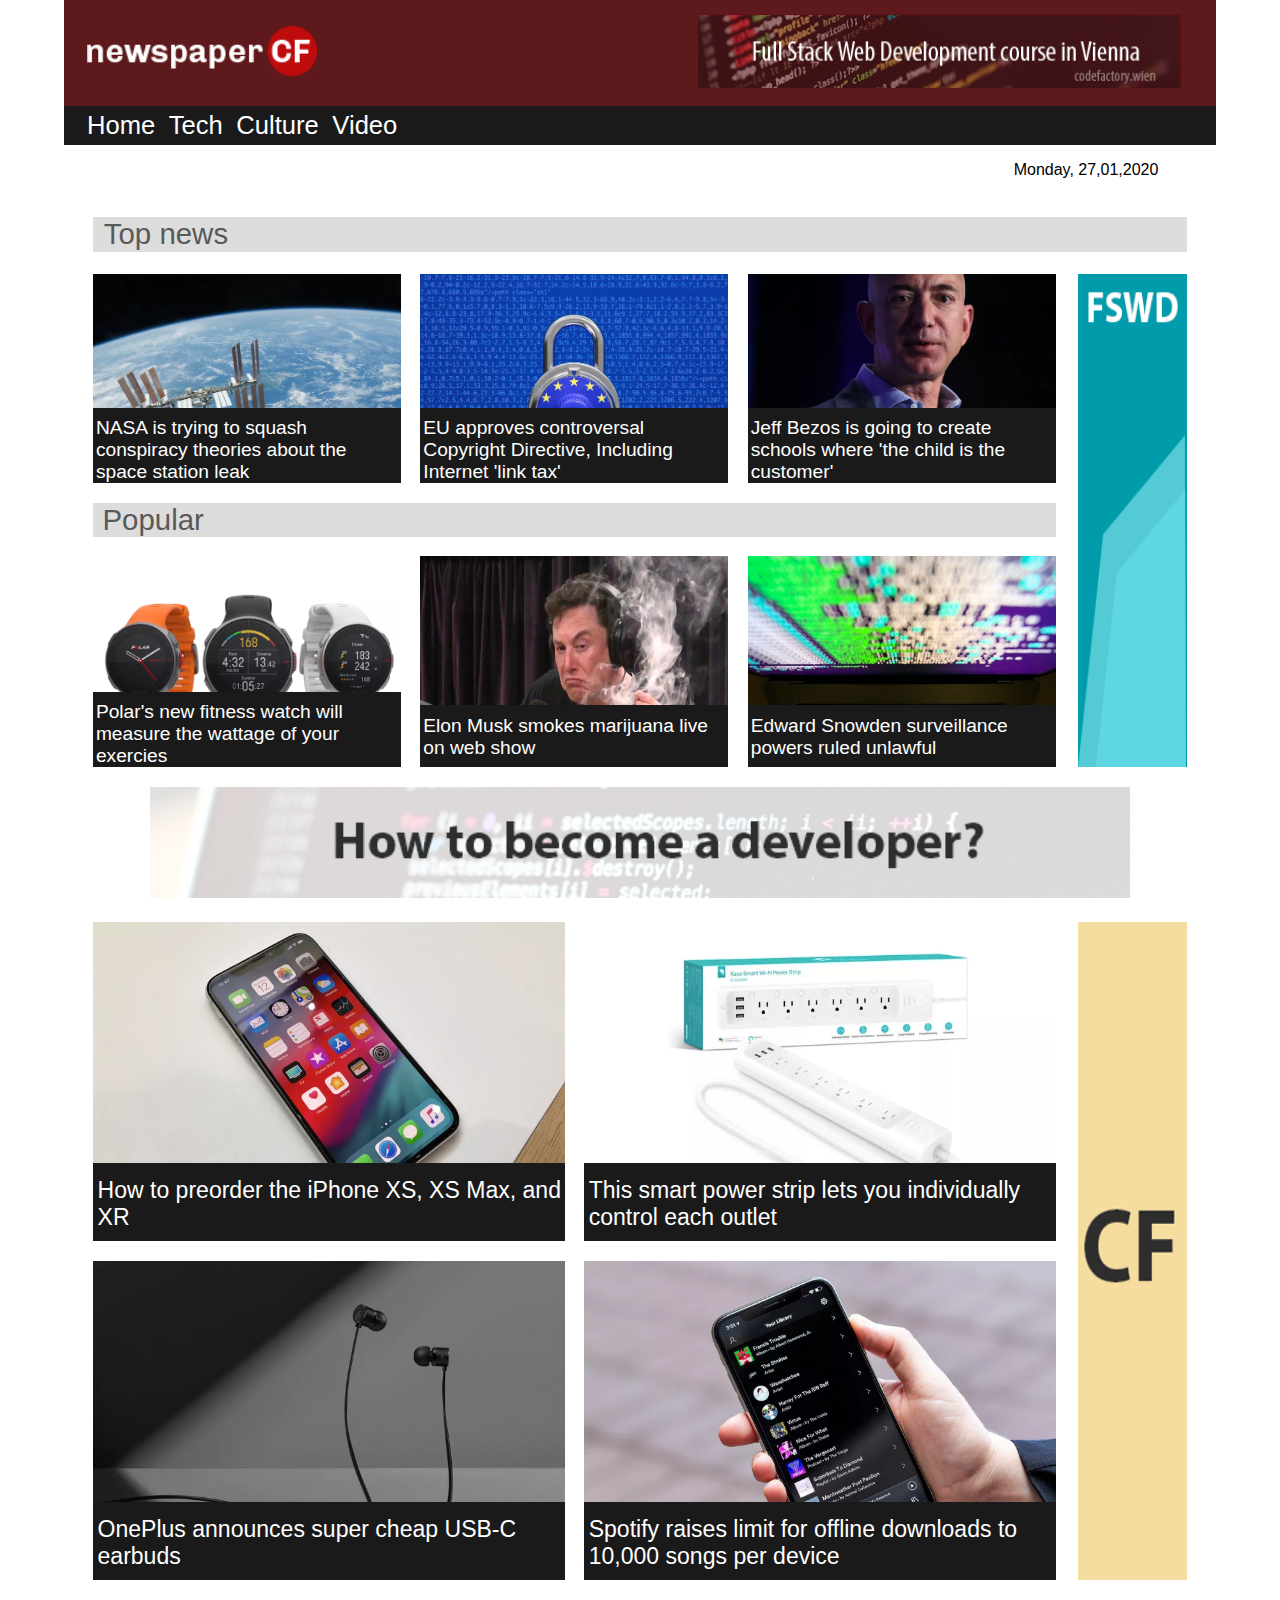
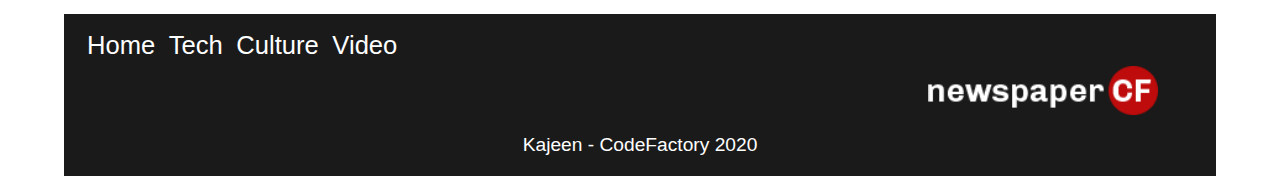
<file: index.html>
<!DOCTYPE html>
<html lang="en">

<head>
	<meta charset="utf-8">
	<meta name="viewport" content="width=device-width, initial-scale=1.0">
	<meta http-equiv="refresh" content="NAMEDERDATEI.html">
	<link rel="stylesheet" type="text/css" href="style.css">

	<title>Newspaper CF</title>

</head>
<body>

    <main>
        <header>
			<div id="imgInHeader">

				<div id="imgInHeaderLeft">
					<img id="CFlogo" src="img/logo.png" alt=" Logo">
				</div>

				<div id="imgInHeaderRight" >
					<img id="CodeFactory" src="img/banner-1.png" alt="Code Factory"></div>
				</div>

			<nav id="nav">
				<ul id="navUL">
					<li class="navLI"><a class="navA" href="home/1.CodeReview.html">Home</a></li>
					<li class="navLI"><a class="navA" href="tech/FlexBox and MediaQueries.html">Tech</a></li>
					<li class="navLI"><a class="navA" href="culture/BasicEx01.html" >Culture</a></li>
					<li class="navLI"><a class="navA" href="video/Video.html" >Video</a></li>
				    
				</ul>
			</nav>
        </header>

 		<div id="date">
			<p><span id="dateTime">Monday, 27,01,2020 </span></p>
		</div> 
			      
        <div id="content">
 			<section id="topPart">
				<div class="generalTitles">
					<span>Top news</span>
				</div>
				<div class="articleContainer">
					<div>
						<a href="article.html" target="_blank">
							<img  src="img/nasa.png" alt="NASA">
							<p>NASA is trying to squash conspiracy theories about the space station leak</p>
						</a>
					</div>

					<div>
						<a href="article.html" target="_blank">
							<img  src="img/eu.png" alt="EU">
							<p>EU approves controversal Copyright Directive, Including Internet 'link tax'</p>
						</a>
					</div>

					<div>
						<a href="article.html" target="_blank">
							<img  src="img/jeff.png" alt="Jeff Bezos">
							<p>Jeff Bezos is going to create schools where 'the child is the customer'</p>
						</a>
					</div>

					<div id="fswdKlein" >
						<img src="img/banner-mobile-fswd.png" alt="FSWD">
						<a href="https://codefactory.wien/en/home-en/" target="_blank"></a>
					</div>

					<div id="popular" class="generalTitles">
						<span>Popular</span>
					</div>

					<div>
						<a href="article.html" target="_blank">
							<img src="img/polar.png" alt="Polar's Watch">
							<p>Polar's new fitness watch will measure the wattage of your exercies</p>
						</a>
					</div>

					<div>
						<a href="article.html" target="_blank">
							<img src="img/musk.jpg" alt="Elon Musk">
							<p>Elon Musk smokes marijuana live on web show</p>
						</a>
					</div>

					<div>
						<a href="article.html" target="_blank">
							<img src="img/snowden.jpg" alt="E. Snowden">
							<p>Edward Snowden surveillance powers ruled unlawful</p>
						</a>
					</div>

					<div id="cheatImg">
						<a href="article.html" target="_blank">
							<img  src="img/phone.png" alt="Spotify">
							<p>Spotify raises limit for offline downloads to 10,000 songs per device</p>
						</a>
					</div>
				</div>

				<div class="bannerDiv">
					<img id="VERTbanner1" src="img/banner-2.png" alt="FSWD">
					<a href="https://codefactory.wien/en/home-en/" target="_blank"></a>
				</div>
			</section>

			<div id="devBanner">
				<a href="https://codefactory.wien/en/home-en/" target="_blank">
					<img src="img/banner-3.png" alt="Becoming dev">
				</a>
			</div>

			<section id="bottomPart">
				<div class="articleContainer">
					<div id="phone">
						<a  href="article.html" target="_blank">
							<img  src="img/iphone.png" alt="Iphone">
							<p>How to preorder the iPhone XS, XS Max, and XR</p>
						</a>
					</div>

					<div id="power">
						<a  href="article.html" target="_blank">
							<img src="img/smart.png" alt="Power strip">
							<p>This smart power strip lets you individually control each outlet</p>
						</a>
					</div>

					<div>
						<a href="article.html" target="_blank">
							<img src="img/one.png" alt="USB-C earbuds">
							<p>OnePlus announces super cheap USB-C earbuds</p>
						</a>
					</div>

					<div>
						<a href="article.html" target="_blank">
							<img  src="img/phone.png" alt="Spotify">
							<p>Spotify raises limit for offline downloads to 10,000 songs per device</p>
						</a>
					</div>
				</div>
				<div class="bannerDiv">
					<a href="https://codefactory.wien/en/home-en/" target="_blank">
						<img id="VERTbanner2" src="../img/banner-4.png" alt="CF">
					</a>
				</div>
			</section>
        </div>

        <footer>
        	<div id="footerNAV">
				<ul id="navUL">
					<li class="navLI"><a class="navA" href="home/1.CodeReview.html">Home</a></li>
					<li class="navLI"><a class="navA" href="tech/FlexBox and MediaQueries.html">Tech</a></li>
					<li class="navLI"><a class="navA" href="culture/BasicEx01.html" >Culture</a></li>
					<li class="navLI"><a class="navA" href="video/Video.html" >Video</a></li>
				    
				</ul>
			</div>

			<div id="imgInFOOTERright">
				<img id="CFlogo2" src="img/logo.png" alt="Logo">
			</div>

           <div id="copyRight">
           	<p>Kajeen - CodeFactory 2020</p>
           </div>
        </footer>

    </main>

</body>
</html>
</file>
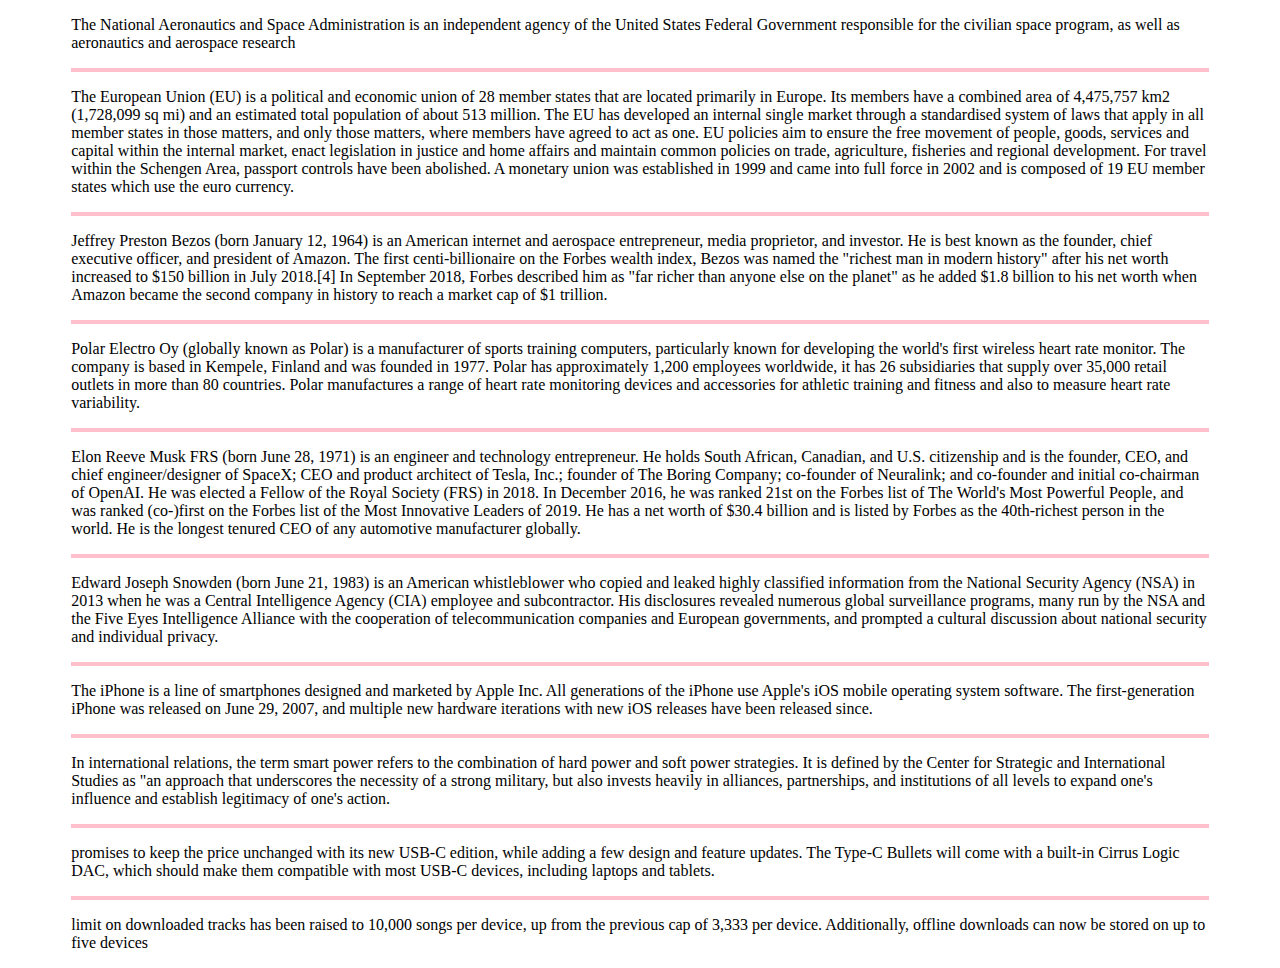
<file: article.html>
<!DOCTYPE html>
<html lang="en">
<head>
	<title>Article</title>
	<style >
		.container{
			margin: 0 auto;
			width: 90%;
		}
		p{
			font-family: "Bangers", cursive;
		}
		hr{
			border: 2px solid pink;
		}

	</style>
</head>
<body>
	<div class="container">
		<p>The National Aeronautics and Space Administration is an independent agency of the United States Federal Government responsible for the civilian space program, as well as aeronautics and aerospace research</p> 
		<hr>
		<p>The European Union (EU) is a political and economic union of 28 member states that are located primarily in Europe. Its members have a combined area of 4,475,757 km2 (1,728,099 sq mi) and an estimated total population of about 513 million. The EU has developed an internal single market through a standardised system of laws that apply in all member states in those matters, and only those matters, where members have agreed to act as one. EU policies aim to ensure the free movement of people, goods, services and capital within the internal market, enact legislation in justice and home affairs and maintain common policies on trade, agriculture, fisheries and regional development. For travel within the Schengen Area, passport controls have been abolished. A monetary union was established in 1999 and came into full force in 2002 and is composed of 19 EU member states which use the euro currency.</p>
		<hr>
		<p>Jeffrey Preston Bezos (born January 12, 1964) is an American internet and aerospace entrepreneur, media proprietor, and investor. He is best known as the founder, chief executive officer, and president of Amazon. The first centi-billionaire on the Forbes wealth index, Bezos was named the "richest man in modern history" after his net worth increased to $150 billion in July 2018.[4] In September 2018, Forbes described him as "far richer than anyone else on the planet" as he added $1.8 billion to his net worth when Amazon became the second company in history to reach a market cap of $1 trillion.</p>
		<hr>
		<p>Polar Electro Oy (globally known as Polar) is a manufacturer of sports training computers, particularly known for developing the world's first wireless heart rate monitor.
		The company is based in Kempele, Finland and was founded in 1977. Polar has approximately 1,200 employees worldwide, it has 26 subsidiaries that supply over 35,000 retail outlets in more than 80 countries. Polar manufactures a range of heart rate monitoring devices and accessories for athletic training and fitness and also to measure heart rate variability.</p>
		<hr>
		<p>Elon Reeve Musk FRS (born June 28, 1971) is an engineer and technology entrepreneur. He holds South African, Canadian, and U.S. citizenship and is the founder, CEO, and chief engineer/designer of SpaceX; CEO and product architect of Tesla, Inc.; founder of The Boring Company; co-founder of Neuralink; and co-founder and initial co-chairman of OpenAI. He was elected a Fellow of the Royal Society (FRS) in 2018. In December 2016, he was ranked 21st on the Forbes list of The World's Most Powerful People, and was ranked (co-)first on the Forbes list of the Most Innovative Leaders of 2019. He has a net worth of $30.4 billion and is listed by Forbes as the 40th-richest person in the world. He is the longest tenured CEO of any automotive manufacturer globally.</p>
		<hr>
		<p>Edward Joseph Snowden (born June 21, 1983) is an American whistleblower who copied and leaked highly classified information from the National Security Agency (NSA) in 2013 when he was a Central Intelligence Agency (CIA) employee and subcontractor. His disclosures revealed numerous global surveillance programs, many run by the NSA and the Five Eyes Intelligence Alliance with the cooperation of telecommunication companies and European governments, and prompted a cultural discussion about national security and individual privacy.</p>
		<hr>
		<p>The iPhone is a line of smartphones designed and marketed by Apple Inc. All generations of the iPhone use Apple's iOS mobile operating system software. The first-generation iPhone was released on June 29, 2007, and multiple new hardware iterations with new iOS releases have been released since.</p>
		<hr>
		<p>In international relations, the term smart power refers to the combination of hard power and soft power strategies. It is defined by the Center for Strategic and International Studies as "an approach that underscores the necessity of a strong military, but also invests heavily in alliances, partnerships, and institutions of all levels to expand one's influence and establish legitimacy of one's action.</p>
		<hr>
		<p> promises to keep the price unchanged with its new USB-C edition, while adding a few design and feature updates. The Type-C Bullets will come with a built-in Cirrus Logic DAC, which should make them compatible with most USB-C devices, including laptops and tablets.</p>
		<hr>
		<p> limit on downloaded tracks has been raised to 10,000 songs per device, up from the previous cap of 3,333 per device. Additionally, offline downloads can now be stored on up to five devices</p>
	</div>

</body>
</html>
</file>
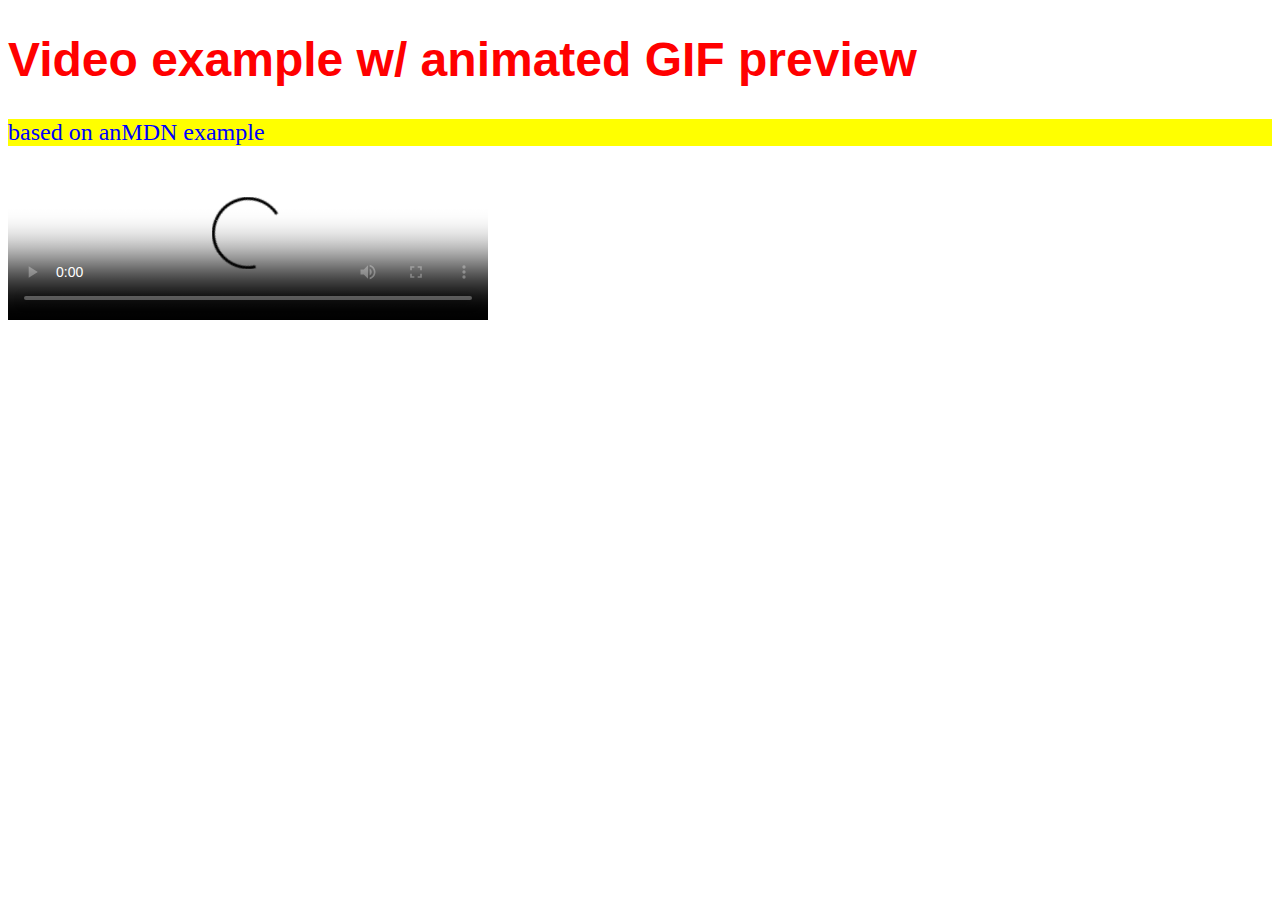
<file: video/Video.html>
<!DOCTYPE html>

<html lang="en">
<head>
<meta charset="utf-8">
<title> Video</title>
     <link rel="stylesheet" type="text/css" href="style.css">
</head>
<body>
  <h1>Video example w/ animated GIF preview</h1>
  <p>based on an<a ref="https://developer.mozilla.org/en-US/docs/Web/HTML/Element/video">MDN example</a></p>
  <video width="480" controls poster="https://archive.org/download/WebmVp8Vorbis/webmvp8.gif" >
  <source src="https://archive.org/download/WebmVp8Vorbis/webmvp8.webm" type="video/webm">x`
  <source src="https://archive.org/download/WebmVp8Vorbis/webmvp8_512kb.mp4" type="video/mp4">
  <source src="https://archive.org/download/WebmVp8Vorbis/webmvp8.ogv" type="video/ogg">Your browser doesn't support HTML5 video tag.</video>
</body>
</html>
</file>
<file: style.css>
body {
  font-family: "Arial Narrow", Arial, "Helvetica Condensed", Helvetica;
  margin: 0;
  padding: 0; }

header:not(#nav) {
  background-color: #5D191B; }

#imgInHeader {
  display: flex;
  align-items: center;
  justify-content: space-around; }

#imgInHeaderLeft {
  width: 40%; }

#CFlogo {
  max-width: 50%;
  min-width: 40%;
  padding-left: 5%;
  text-align: left; }

#imgInHeaderRight {
  width: 60%;
  text-align: right; }

#CodeFactory {
  max-width: 70%;
  min-width: 50%;
  padding: 2%;
  padding-right: 5%; }

#nav {
  display: flex;
  justify-content: flex-start;
  width: 100%;
  height: auto;
  background-color: #1A1A1A;
  padding: 0;
  overflow: hidden; }

#navUL, #navULfooter {
  padding-left: 2%;
  margin: 0;
  display: flex;
  justify-content: flex-start;
  flex-direction: row; }

.navLI {
  margin-right: 5%;
  list-style-type: none;
  padding-top: 2%;
  padding-bottom: 2%; }

nav a:hover, footer a:hover {
  background-color: #5D191B; }

.navA {
  color: white;
  text-decoration: none;
  font-size: 2vw; }

main {
  max-width: 90%;
  margin: auto; }

img {
  width: 100%;
  height: auto; }

#date {
  position: relative;
  max-width: 90%;
  margin: auto;
  text-align: right; }

#content p {
  background-color: #1A1A1A;
  color: white;
  margin: 0;
  bottom: 0;
  padding-top: 3%;
  padding-left: 1%;
  position: absolute;
  width: 99%; }

.generalTitles {
  background-color: #DDDDDD;
  color: #595959;
  font-size: 2.3vw;
  width: 99%;
  margin-bottom: 2%;
  margin-top: 2%;
  padding-left: 1%;
  padding-bottom: 0.5%;
  max-height: 1em; }

#popular {
  width: 100%;
  height: 10%; }

#devBanner {
  margin: 20px auto;
  width: 85%; }

#VERTbanner2 {
  background-image: url("../img/banner-2.png"); }

.bannerDiv {
  width: 10%;
  min-height: 100%;
  max-height: 100%; }
  .bannerDiv img {
    height: 100%; }

footer {
  display: flex;
  flex-direction: column;
  width: 100%;
  height: auto;
  background-color: #1A1A1A;
  padding: 0;
  overflow: hidden;
  color: white;
  margin-top: 3%; }

#footerNAV {
  display: flex;
  padding-top: 1%; }

#imgInFOOTERright {
  display: flex;
  justify-content: flex-end; }

#CFlogo2 {
  max-width: 20%;
  min-width: 15%;
  padding-right: 5%;
  align-self: flex-end; }

#copyRight {
  align-self: center;
  font-size: 1.5vw; }

#topPart, #bottomPart {
  margin: auto;
  display: flex;
  flex-direction: row;
  justify-content: space-between;
  flex-wrap: wrap;
  width: 95%; }

#topPart p {
  min-height: 25%;
  font-size: 1.5vw; }

#bottomPart p {
  height: 20%;
  font-size: 1.8vw; }

.articleContainer {
  width: 88%;
  display: flex;
  flex-wrap: wrap;
  justify-content: space-between; }

#cheatImg, #fswdKlein {
  display: none; }

#phone, #power {
  margin-bottom: 2%; }

#topPart .articleContainer div, #bottomPart .articleContainer div {
  position: relative; }

#topPart .articleContainer div:not(#popular) {
  width: 32%; }

#bottomPart .articleContainer div {
  width: 49%; }

.articleContainer div img {
  height: 100%; }

  @media screen and (max-width: 480px) {
  #imgInHeaderRight, #devBanner, .bannerDiv, #date {
    display: none; }

  header {
    height: 3em; }

  #imgInHeader {
    height: 70%; }

  #cheatImg, #fswdKlein {
    display: block !important; }

  #phone {
    display: none; }

  #topPart .articleContainer div:not(#popular) {
    width: 49% !important; }

  .articleContainer {
    width: 99% !important; }

  .articleContainer div {
    margin-bottom: 2%; }

  .articleContainer p {
    font-size: 2.5vw !important; } }
</file>
<file: video/style.css>
h1 {
 color:red;
 font-size:3em;
 font-family:Arial;
 }

p {
 color:blue;
 font-size:1.5em;
 background-color: yellow;
  }
</file>
